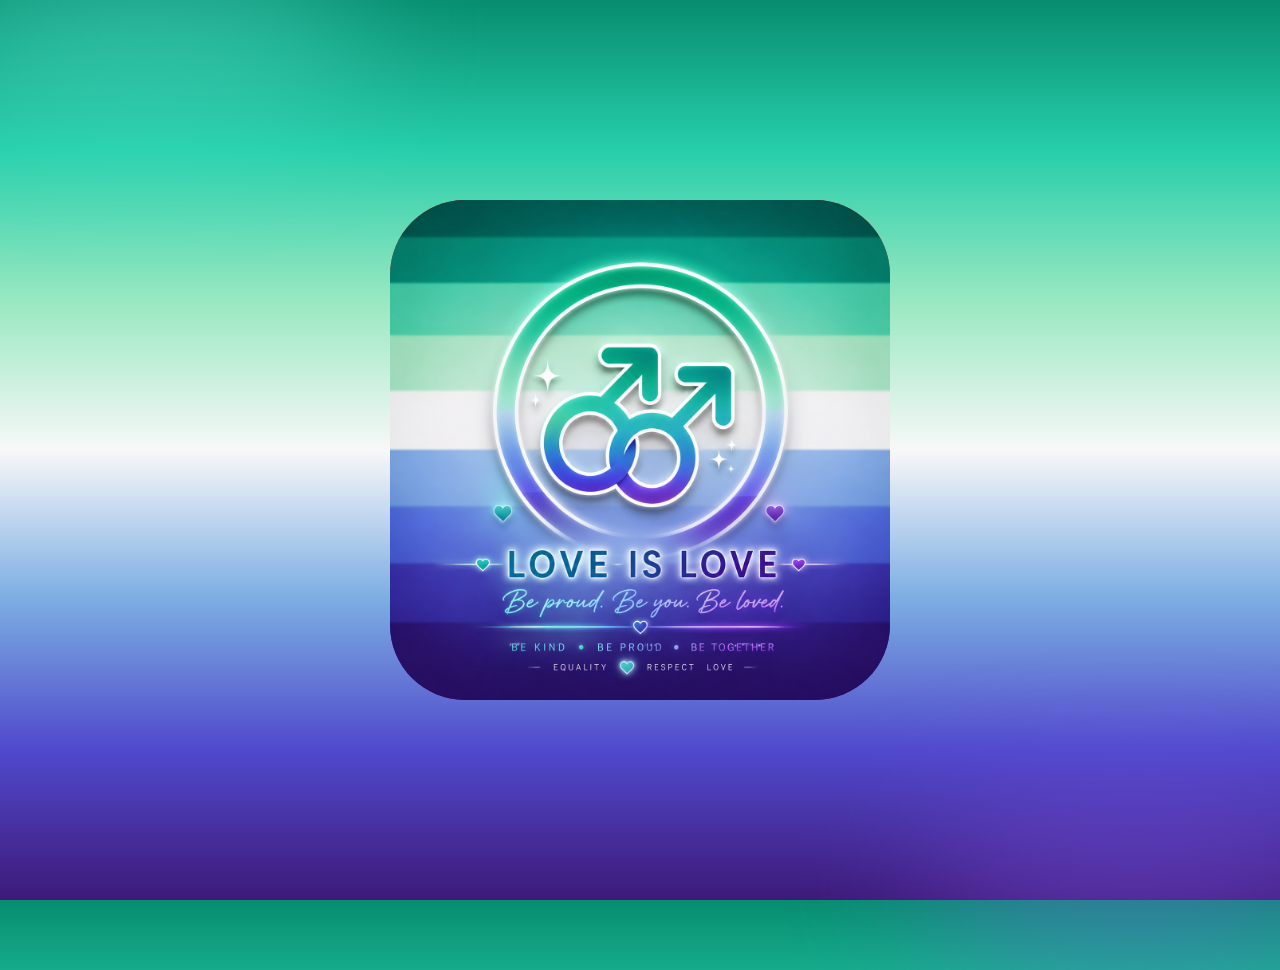
<file: danial.html>
<!DOCTYPE html>
<html lang="en">
<head>
    <meta charset="UTF-8">
    <title>*Gay*</title>
    <link rel="stylesheet" href="css/fontawesome.min.css">
    <link rel="stylesheet" href="css/solid.css">
    <link rel="stylesheet" href="brands.css">
    <link rel="icon" type="image/png" href="Ellipse%201.png">
    <link rel="stylesheet" href="css/style.css">
</head>
<body>
<div id="container">
    <div id="caption-hover">
        <img src="ChatGPT%20Image%20Aug%2020,%202026,%2007_19_38%20PM.png" alt="Love Is Love">
    </div>
    <h1>Love Is Love</h1>
    <h2>Love is not something that needs permission or explanation</h2>
    <p>Being gay is a part of who someone is—not something that makes them less worthy of love or respect.
        Everyone deserves the freedom to be themselves, to love honestly, and to live without fear of judgment.
        Be proud. Be yourself. Love freely 🌈🐈</p>

</div>
</body>
</html>
</file>
<file: css/style.css>
*{
    box-sizing: border-box;
    font-family: "Comic Sans MS", cursive;}

body {
    margin: 0;
    min-height: 100vh;
    background: linear-gradient(
            to bottom,
            #078d70,
            #26ceaa,
            #98e8c1,
            #f8f8f8,
            #7bade2,
            #5049cc,
            #3d1a78
    );
    position: relative;
    overflow: hidden;
}

body::before,
body::after {
    content: "";
    position: absolute;
    width: 450px;
    height: 180px;
    border-radius: 50%;
    filter: blur(70px);
    opacity: .35;
}

body::before {
    background: #6fffe9;
    top: -60px;
    left: -80px;
}

body::after {
    background: #8b5cf6;
    bottom: -70px;
    right: -80px;
}

#container {
    width: 500px;
    min-height: 500px;
    position: absolute;
    top: 50%;
    left: 50%;
    transform: translate(-50%, -50%);
    border-radius: 15%;
    text-align: center;
    background: linear-gradient(
            to bottom,
            #e40303 0%,
            #ff4d4d 12%,
            #ff8c00 25%,
            #ffed00 40%,
            #7ac943 52%,
            #008026 65%,
            #004dff 80%,
            #750787 100%
    );

}
#caption-hover img {
    position: absolute;
    top: 50%;
    left: 50%;
    transform: translate(-50%, -50%);
    width: 100%;
    height: 100%;
    border-radius: 15%;
    transition: all 1.5s;
}
#caption-hover img:hover {
    opacity: 0;
    transition: all 1.5s;
}
#container h1 {
    margin-top: 125px;
}
</file>
<file: css/solid.css>
/*!
 * Font Awesome Free 7.3.1 by @fontawesome - https://fontawesome.com
 * License - https://fontawesome.com/license/free (Icons: CC BY 4.0, Fonts: SIL OFL 1.1, Code: MIT License)
 * Copyright 2026 Fonticons, Inc.
 */
:root, :host {
  --fa-family-classic: 'Font Awesome 7 Free';
  --fa-font-solid: normal 900 1em/1 var(--fa-family-classic);
  /* deprecated: this older custom property will be removed next major release */
  --fa-style-family-classic: var(--fa-family-classic);
}

@font-face {
  font-family: "Font Awesome 7 Free";
  font-style: normal;
  font-weight: 900;
  font-display: block;
  src: url("  ../font-icon/webfonts/fa-brands-400.woff2");
}
.fas {
  --fa-family: var(--fa-family-classic);
  --fa-style: 900;
}

.fa-classic {
  --fa-family: var(--fa-family-classic);
}

.fa-solid {
  --fa-style: 900;
}
</file>
<file: brands.css>
/*!
 * Font Awesome Free 7.3.1 by @fontawesome - https://fontawesome.com
 * License - https://fontawesome.com/license/free (Icons: CC BY 4.0, Fonts: SIL OFL 1.1, Code: MIT License)
 * Copyright 2026 Fonticons, Inc.
 */
:root, :host {
  --fa-family-brands: 'Font Awesome 7 Brands';
  --fa-font-brands: normal 400 1em/1 var(--fa-family-brands);
}

@font-face {
  font-family: "Font Awesome 7 Brands";
  font-style: normal;
  font-weight: 400;
  font-display: block;
  src: url("font-icon/webfonts/fa-brands-400.woff2");
}
.fab,
.fa-brands,
.fa-classic.fa-brands {
  --fa-family: var(--fa-family-brands);
  --fa-style: 400;
}

.fa-firefox-browser {
  --fa: "\e007";
}

.fa-ideal {
  --fa: "\e013";
}

.fa-microblog {
  --fa: "\e01a";
}

.fa-square-pied-piper {
  --fa: "\e01e";
}

.fa-pied-piper-square {
  --fa: "\e01e";
}

.fa-unity {
  --fa: "\e049";
}

.fa-dailymotion {
  --fa: "\e052";
}

.fa-square-instagram {
  --fa: "\e055";
}

.fa-instagram-square {
  --fa: "\e055";
}

.fa-mixer {
  --fa: "\e056";
}

.fa-shopify {
  --fa: "\e057";
}

.fa-deezer {
  --fa: "\e077";
}

.fa-edge-legacy {
  --fa: "\e078";
}

.fa-google-pay {
  --fa: "\e079";
}

.fa-rust {
  --fa: "\e07a";
}

.fa-tiktok {
  --fa: "\e07b";
}

.fa-unsplash {
  --fa: "\e07c";
}

.fa-cloudflare {
  --fa: "\e07d";
}

.fa-guilded {
  --fa: "\e07e";
}

.fa-hive {
  --fa: "\e07f";
}

.fa-42-group {
  --fa: "\e080";
}

.fa-innosoft {
  --fa: "\e080";
}

.fa-instalod {
  --fa: "\e081";
}

.fa-octopus-deploy {
  --fa: "\e082";
}

.fa-perbyte {
  --fa: "\e083";
}

.fa-uncharted {
  --fa: "\e084";
}

.fa-watchman-monitoring {
  --fa: "\e087";
}

.fa-wodu {
  --fa: "\e088";
}

.fa-wirsindhandwerk {
  --fa: "\e2d0";
}

.fa-wsh {
  --fa: "\e2d0";
}

.fa-bots {
  --fa: "\e340";
}

.fa-cmplid {
  --fa: "\e360";
}

.fa-bilibili {
  --fa: "\e3d9";
}

.fa-golang {
  --fa: "\e40f";
}

.fa-pix {
  --fa: "\e43a";
}

.fa-sitrox {
  --fa: "\e44a";
}

.fa-hashnode {
  --fa: "\e499";
}

.fa-meta {
  --fa: "\e49b";
}

.fa-padlet {
  --fa: "\e4a0";
}

.fa-nfc-directional {
  --fa: "\e530";
}

.fa-nfc-symbol {
  --fa: "\e531";
}

.fa-screenpal {
  --fa: "\e570";
}

.fa-space-awesome {
  --fa: "\e5ac";
}

.fa-square-font-awesome {
  --fa: "\e5ad";
}

.fa-square-gitlab {
  --fa: "\e5ae";
}

.fa-gitlab-square {
  --fa: "\e5ae";
}

.fa-odysee {
  --fa: "\e5c6";
}

.fa-stubber {
  --fa: "\e5c7";
}

.fa-debian {
  --fa: "\e60b";
}

.fa-shoelace {
  --fa: "\e60c";
}

.fa-threads {
  --fa: "\e618";
}

.fa-square-threads {
  --fa: "\e619";
}

.fa-square-x-twitter {
  --fa: "\e61a";
}

.fa-x-twitter {
  --fa: "\e61b";
}

.fa-opensuse {
  --fa: "\e62b";
}

.fa-letterboxd {
  --fa: "\e62d";
}

.fa-square-letterboxd {
  --fa: "\e62e";
}

.fa-mintbit {
  --fa: "\e62f";
}

.fa-google-scholar {
  --fa: "\e63b";
}

.fa-brave {
  --fa: "\e63c";
}

.fa-brave-reverse {
  --fa: "\e63d";
}

.fa-pixiv {
  --fa: "\e640";
}

.fa-upwork {
  --fa: "\e641";
}

.fa-webflow {
  --fa: "\e65c";
}

.fa-signal-messenger {
  --fa: "\e663";
}

.fa-bluesky {
  --fa: "\e671";
}

.fa-jxl {
  --fa: "\e67b";
}

.fa-square-upwork {
  --fa: "\e67c";
}

.fa-web-awesome {
  --fa: "\e682";
}

.fa-square-web-awesome {
  --fa: "\e683";
}

.fa-square-web-awesome-stroke {
  --fa: "\e684";
}

.fa-dart-lang {
  --fa: "\e693";
}

.fa-flutter {
  --fa: "\e694";
}

.fa-files-pinwheel {
  --fa: "\e69f";
}

.fa-css {
  --fa: "\e6a2";
}

.fa-square-bluesky {
  --fa: "\e6a3";
}

.fa-openai {
  --fa: "\e7cf";
}

.fa-square-linkedin {
  --fa: "\e7d0";
}

.fa-cash-app {
  --fa: "\e7d4";
}

.fa-disqus {
  --fa: "\e7d5";
}

.fa-eleventy {
  --fa: "\e7d6";
}

.fa-11ty {
  --fa: "\e7d6";
}

.fa-kakao-talk {
  --fa: "\e7d7";
}

.fa-linktree {
  --fa: "\e7d8";
}

.fa-notion {
  --fa: "\e7d9";
}

.fa-pandora {
  --fa: "\e7da";
}

.fa-pixelfed {
  --fa: "\e7db";
}

.fa-tidal {
  --fa: "\e7dc";
}

.fa-vsco {
  --fa: "\e7dd";
}

.fa-w3c {
  --fa: "\e7de";
}

.fa-lumon {
  --fa: "\e7e2";
}

.fa-lumon-drop {
  --fa: "\e7e3";
}

.fa-square-figma {
  --fa: "\e7e4";
}

.fa-tex {
  --fa: "\e7ff";
}

.fa-duolingo {
  --fa: "\e812";
}

.fa-supportnow {
  --fa: "\e833";
}

.fa-tor-browser {
  --fa: "\e838";
}

.fa-typescript {
  --fa: "\e840";
}

.fa-square-deskpro {
  --fa: "\e844";
}

.fa-circle-zulip {
  --fa: "\e851";
}

.fa-julia {
  --fa: "\e852";
}

.fa-zulip {
  --fa: "\e853";
}

.fa-unison {
  --fa: "\e854";
}

.fa-board-game-geek {
  --fa: "\e855";
}

.fa-bgg {
  --fa: "\e855";
}

.fa-ko-fi {
  --fa: "\e856";
}

.fa-kubernetes {
  --fa: "\e857";
}

.fa-postgresql {
  --fa: "\e858";
}

.fa-scaleway {
  --fa: "\e859";
}

.fa-venmo {
  --fa: "\e85a";
}

.fa-venmo-v {
  --fa: "\e85b";
}

.fa-unreal-engine {
  --fa: "\e85c";
}

.fa-globaleaks {
  --fa: "\e85d";
}

.fa-solana {
  --fa: "\e85e";
}

.fa-threema {
  --fa: "\e85f";
}

.fa-forgejo {
  --fa: "\e860";
}

.fa-claude {
  --fa: "\e861";
}

.fa-gitee {
  --fa: "\e863";
}

.fa-xmpp {
  --fa: "\e864";
}

.fa-fediverse {
  --fa: "\e865";
}

.fa-tailwind-css {
  --fa: "\e866";
}

.fa-arch-linux {
  --fa: "\e867";
}

.fa-svelte {
  --fa: "\e868";
}

.fa-hugging-face {
  --fa: "\e869";
}

.fa-leetcode {
  --fa: "\e86a";
}

.fa-openstreetmap {
  --fa: "\e86b";
}

.fa-ultralytics {
  --fa: "\e86d";
}

.fa-ultralytics-hub {
  --fa: "\e86e";
}

.fa-ultralytics-yolo {
  --fa: "\e86f";
}

.fa-obsidian {
  --fa: "\e879";
}

.fa-zoom {
  --fa: "\e87b";
}

.fa-vim {
  --fa: "\e88a";
}

.fa-symfonycasts {
  --fa: "\e8ab";
}

.fa-build-awesome {
  --fa: "\e8ac";
}

.fa-codeberg {
  --fa: "\e8ad";
}

.fa-devpost {
  --fa: "\e8ae";
}

.fa-internet-archive {
  --fa: "\e8b1";
}

.fa-lets-encrypt {
  --fa: "\e8b2";
}

.fa-matrix {
  --fa: "\e8b3";
}

.fa-mattermost {
  --fa: "\e8b4";
}

.fa-nextcloud {
  --fa: "\e8b5";
}

.fa-roblox-creator-studio {
  --fa: "\e8b6";
}

.fa-square-build-awesome-stroke {
  --fa: "\e8b7";
}

.fa-substack {
  --fa: "\e8b8";
}

.fa-tesla {
  --fa: "\e8b9";
}

.fa-xrp {
  --fa: "\e8ba";
}

.fa-xrpl {
  --fa: "\e8bb";
}

.fa-youtube-shorts {
  --fa: "\e8bc";
}

.fa-ror {
  --fa: "\e8bd";
}

.fa-visual-studio {
  --fa: "\e8be";
}

.fa-dolibarr {
  --fa: "\e8bf";
}

.fa-obs-studio {
  --fa: "\e8c0";
}

.fa-storybook {
  --fa: "\e8c1";
}

.fa-a11y-project {
  --fa: "\e8c2";
}

.fa-copilot {
  --fa: "\e8c7";
}

.fa-square-twitter {
  --fa: "\f081";
}

.fa-twitter-square {
  --fa: "\f081";
}

.fa-square-facebook {
  --fa: "\f082";
}

.fa-facebook-square {
  --fa: "\f082";
}

.fa-linkedin {
  --fa: "\f08c";
}

.fa-square-github {
  --fa: "\f092";
}

.fa-github-square {
  --fa: "\f092";
}

.fa-twitter {
  --fa: "\f099";
}

.fa-facebook {
  --fa: "\f09a";
}

.fa-github {
  --fa: "\f09b";
}

.fa-pinterest {
  --fa: "\f0d2";
}

.fa-square-pinterest {
  --fa: "\f0d3";
}

.fa-pinterest-square {
  --fa: "\f0d3";
}

.fa-square-google-plus {
  --fa: "\f0d4";
}

.fa-google-plus-square {
  --fa: "\f0d4";
}

.fa-google-plus-g {
  --fa: "\f0d5";
}

.fa-linkedin-in {
  --fa: "\f0e1";
}

.fa-github-alt {
  --fa: "\f113";
}

.fa-maxcdn {
  --fa: "\f136";
}

.fa-html5 {
  --fa: "\f13b";
}

.fa-css3 {
  --fa: "\f13c";
}

.fa-btc {
  --fa: "\f15a";
}

.fa-youtube {
  --fa: "\f167";
}

.fa-xing {
  --fa: "\f168";
}

.fa-square-xing {
  --fa: "\f169";
}

.fa-xing-square {
  --fa: "\f169";
}

.fa-dropbox {
  --fa: "\f16b";
}

.fa-stack-overflow {
  --fa: "\f16c";
}

.fa-instagram {
  --fa: "\f16d";
}

.fa-flickr {
  --fa: "\f16e";
}

.fa-adn {
  --fa: "\f170";
}

.fa-bitbucket {
  --fa: "\f171";
}

.fa-tumblr {
  --fa: "\f173";
}

.fa-square-tumblr {
  --fa: "\f174";
}

.fa-tumblr-square {
  --fa: "\f174";
}

.fa-apple {
  --fa: "\f179";
}

.fa-windows {
  --fa: "\f17a";
}

.fa-android {
  --fa: "\f17b";
}

.fa-linux {
  --fa: "\f17c";
}

.fa-dribbble {
  --fa: "\f17d";
}

.fa-skype {
  --fa: "\f17e";
}

.fa-foursquare {
  --fa: "\f180";
}

.fa-trello {
  --fa: "\f181";
}

.fa-gratipay {
  --fa: "\f184";
}

.fa-vk {
  --fa: "\f189";
}

.fa-weibo {
  --fa: "\f18a";
}

.fa-renren {
  --fa: "\f18b";
}

.fa-pagelines {
  --fa: "\f18c";
}

.fa-stack-exchange {
  --fa: "\f18d";
}

.fa-square-vimeo {
  --fa: "\f194";
}

.fa-vimeo-square {
  --fa: "\f194";
}

.fa-slack {
  --fa: "\f198";
}

.fa-slack-hash {
  --fa: "\f198";
}

.fa-wordpress {
  --fa: "\f19a";
}

.fa-openid {
  --fa: "\f19b";
}

.fa-yahoo {
  --fa: "\f19e";
}

.fa-google {
  --fa: "\f1a0";
}

.fa-reddit {
  --fa: "\f1a1";
}

.fa-square-reddit {
  --fa: "\f1a2";
}

.fa-reddit-square {
  --fa: "\f1a2";
}

.fa-stumbleupon-circle {
  --fa: "\f1a3";
}

.fa-stumbleupon {
  --fa: "\f1a4";
}

.fa-delicious {
  --fa: "\f1a5";
}

.fa-digg {
  --fa: "\f1a6";
}

.fa-pied-piper-pp {
  --fa: "\f1a7";
}

.fa-pied-piper-alt {
  --fa: "\f1a8";
}

.fa-drupal {
  --fa: "\f1a9";
}

.fa-joomla {
  --fa: "\f1aa";
}

.fa-behance {
  --fa: "\f1b4";
}

.fa-square-behance {
  --fa: "\f1b5";
}

.fa-behance-square {
  --fa: "\f1b5";
}

.fa-steam {
  --fa: "\f1b6";
}

.fa-square-steam {
  --fa: "\f1b7";
}

.fa-steam-square {
  --fa: "\f1b7";
}

.fa-spotify {
  --fa: "\f1bc";
}

.fa-deviantart {
  --fa: "\f1bd";
}

.fa-soundcloud {
  --fa: "\f1be";
}

.fa-vine {
  --fa: "\f1ca";
}

.fa-codepen {
  --fa: "\f1cb";
}

.fa-jsfiddle {
  --fa: "\f1cc";
}

.fa-rebel {
  --fa: "\f1d0";
}

.fa-empire {
  --fa: "\f1d1";
}

.fa-square-git {
  --fa: "\f1d2";
}

.fa-git-square {
  --fa: "\f1d2";
}

.fa-git {
  --fa: "\f1d3";
}

.fa-hacker-news {
  --fa: "\f1d4";
}

.fa-tencent-weibo {
  --fa: "\f1d5";
}

.fa-qq {
  --fa: "\f1d6";
}

.fa-weixin {
  --fa: "\f1d7";
}

.fa-slideshare {
  --fa: "\f1e7";
}

.fa-twitch {
  --fa: "\f1e8";
}

.fa-yelp {
  --fa: "\f1e9";
}

.fa-paypal {
  --fa: "\f1ed";
}

.fa-google-wallet {
  --fa: "\f1ee";
}

.fa-cc-visa {
  --fa: "\f1f0";
}

.fa-cc-mastercard {
  --fa: "\f1f1";
}

.fa-cc-discover {
  --fa: "\f1f2";
}

.fa-cc-amex {
  --fa: "\f1f3";
}

.fa-cc-paypal {
  --fa: "\f1f4";
}

.fa-cc-stripe {
  --fa: "\f1f5";
}

.fa-lastfm {
  --fa: "\f202";
}

.fa-square-lastfm {
  --fa: "\f203";
}

.fa-lastfm-square {
  --fa: "\f203";
}

.fa-ioxhost {
  --fa: "\f208";
}

.fa-angellist {
  --fa: "\f209";
}

.fa-buysellads {
  --fa: "\f20d";
}

.fa-connectdevelop {
  --fa: "\f20e";
}

.fa-dashcube {
  --fa: "\f210";
}

.fa-forumbee {
  --fa: "\f211";
}

.fa-leanpub {
  --fa: "\f212";
}

.fa-sellsy {
  --fa: "\f213";
}

.fa-shirtsinbulk {
  --fa: "\f214";
}

.fa-simplybuilt {
  --fa: "\f215";
}

.fa-skyatlas {
  --fa: "\f216";
}

.fa-pinterest-p {
  --fa: "\f231";
}

.fa-whatsapp {
  --fa: "\f232";
}

.fa-viacoin {
  --fa: "\f237";
}

.fa-medium {
  --fa: "\f23a";
}

.fa-medium-m {
  --fa: "\f23a";
}

.fa-y-combinator {
  --fa: "\f23b";
}

.fa-optin-monster {
  --fa: "\f23c";
}

.fa-opencart {
  --fa: "\f23d";
}

.fa-expeditedssl {
  --fa: "\f23e";
}

.fa-cc-jcb {
  --fa: "\f24b";
}

.fa-cc-diners-club {
  --fa: "\f24c";
}

.fa-creative-commons {
  --fa: "\f25e";
}

.fa-gg {
  --fa: "\f260";
}

.fa-gg-circle {
  --fa: "\f261";
}

.fa-odnoklassniki {
  --fa: "\f263";
}

.fa-square-odnoklassniki {
  --fa: "\f264";
}

.fa-odnoklassniki-square {
  --fa: "\f264";
}

.fa-get-pocket {
  --fa: "\f265";
}

.fa-wikipedia-w {
  --fa: "\f266";
}

.fa-safari {
  --fa: "\f267";
}

.fa-chrome {
  --fa: "\f268";
}

.fa-firefox {
  --fa: "\f269";
}

.fa-opera {
  --fa: "\f26a";
}

.fa-internet-explorer {
  --fa: "\f26b";
}

.fa-contao {
  --fa: "\f26d";
}

.fa-500px {
  --fa: "\f26e";
}

.fa-amazon {
  --fa: "\f270";
}

.fa-houzz {
  --fa: "\f27c";
}

.fa-vimeo-v {
  --fa: "\f27d";
}

.fa-black-tie {
  --fa: "\f27e";
}

.fa-fonticons {
  --fa: "\f280";
}

.fa-reddit-alien {
  --fa: "\f281";
}

.fa-edge {
  --fa: "\f282";
}

.fa-codiepie {
  --fa: "\f284";
}

.fa-modx {
  --fa: "\f285";
}

.fa-fort-awesome {
  --fa: "\f286";
}

.fa-usb {
  --fa: "\f287";
}

.fa-product-hunt {
  --fa: "\f288";
}

.fa-mixcloud {
  --fa: "\f289";
}

.fa-scribd {
  --fa: "\f28a";
}

.fa-bluetooth {
  --fa: "\f293";
}

.fa-bluetooth-b {
  --fa: "\f294";
}

.fa-gitlab {
  --fa: "\f296";
}

.fa-wpbeginner {
  --fa: "\f297";
}

.fa-wpforms {
  --fa: "\f298";
}

.fa-envira {
  --fa: "\f299";
}

.fa-glide {
  --fa: "\f2a5";
}

.fa-glide-g {
  --fa: "\f2a6";
}

.fa-viadeo {
  --fa: "\f2a9";
}

.fa-square-viadeo {
  --fa: "\f2aa";
}

.fa-viadeo-square {
  --fa: "\f2aa";
}

.fa-snapchat {
  --fa: "\f2ab";
}

.fa-snapchat-ghost {
  --fa: "\f2ab";
}

.fa-square-snapchat {
  --fa: "\f2ad";
}

.fa-snapchat-square {
  --fa: "\f2ad";
}

.fa-pied-piper {
  --fa: "\f2ae";
}

.fa-first-order {
  --fa: "\f2b0";
}

.fa-yoast {
  --fa: "\f2b1";
}

.fa-themeisle {
  --fa: "\f2b2";
}

.fa-google-plus {
  --fa: "\f2b3";
}

.fa-font-awesome {
  --fa: "\f2b4";
}

.fa-font-awesome-flag {
  --fa: "\f2b4";
}

.fa-font-awesome-logo-full {
  --fa: "\f2b4";
}

.fa-linode {
  --fa: "\f2b8";
}

.fa-quora {
  --fa: "\f2c4";
}

.fa-free-code-camp {
  --fa: "\f2c5";
}

.fa-telegram {
  --fa: "\f2c6";
}

.fa-telegram-plane {
  --fa: "\f2c6";
}

.fa-bandcamp {
  --fa: "\f2d5";
}

.fa-grav {
  --fa: "\f2d6";
}

.fa-etsy {
  --fa: "\f2d7";
}

.fa-imdb {
  --fa: "\f2d8";
}

.fa-ravelry {
  --fa: "\f2d9";
}

.fa-sellcast {
  --fa: "\f2da";
}

.fa-superpowers {
  --fa: "\f2dd";
}

.fa-wpexplorer {
  --fa: "\f2de";
}

.fa-meetup {
  --fa: "\f2e0";
}

.fa-square-font-awesome-stroke {
  --fa: "\f35c";
}

.fa-font-awesome-alt {
  --fa: "\f35c";
}

.fa-accessible-icon {
  --fa: "\f368";
}

.fa-accusoft {
  --fa: "\f369";
}

.fa-adversal {
  --fa: "\f36a";
}

.fa-affiliatetheme {
  --fa: "\f36b";
}

.fa-algolia {
  --fa: "\f36c";
}

.fa-amilia {
  --fa: "\f36d";
}

.fa-angrycreative {
  --fa: "\f36e";
}

.fa-app-store {
  --fa: "\f36f";
}

.fa-app-store-ios {
  --fa: "\f370";
}

.fa-apper {
  --fa: "\f371";
}

.fa-asymmetrik {
  --fa: "\f372";
}

.fa-audible {
  --fa: "\f373";
}

.fa-avianex {
  --fa: "\f374";
}

.fa-aws {
  --fa: "\f375";
}

.fa-bimobject {
  --fa: "\f378";
}

.fa-bitcoin {
  --fa: "\f379";
}

.fa-bity {
  --fa: "\f37a";
}

.fa-blackberry {
  --fa: "\f37b";
}

.fa-blogger {
  --fa: "\f37c";
}

.fa-blogger-b {
  --fa: "\f37d";
}

.fa-buromobelexperte {
  --fa: "\f37f";
}

.fa-centercode {
  --fa: "\f380";
}

.fa-cloudscale {
  --fa: "\f383";
}

.fa-cloudsmith {
  --fa: "\f384";
}

.fa-cloudversify {
  --fa: "\f385";
}

.fa-cpanel {
  --fa: "\f388";
}

.fa-css3-alt {
  --fa: "\f38b";
}

.fa-cuttlefish {
  --fa: "\f38c";
}

.fa-d-and-d {
  --fa: "\f38d";
}

.fa-deploydog {
  --fa: "\f38e";
}

.fa-deskpro {
  --fa: "\f38f";
}

.fa-digital-ocean {
  --fa: "\f391";
}

.fa-discord {
  --fa: "\f392";
}

.fa-discourse {
  --fa: "\f393";
}

.fa-dochub {
  --fa: "\f394";
}

.fa-docker {
  --fa: "\f395";
}

.fa-draft2digital {
  --fa: "\f396";
}

.fa-square-dribbble {
  --fa: "\f397";
}

.fa-dribbble-square {
  --fa: "\f397";
}

.fa-dyalog {
  --fa: "\f399";
}

.fa-earlybirds {
  --fa: "\f39a";
}

.fa-erlang {
  --fa: "\f39d";
}

.fa-facebook-f {
  --fa: "\f39e";
}

.fa-facebook-messenger {
  --fa: "\f39f";
}

.fa-firstdraft {
  --fa: "\f3a1";
}

.fa-fonticons-fi {
  --fa: "\f3a2";
}

.fa-fort-awesome-alt {
  --fa: "\f3a3";
}

.fa-freebsd {
  --fa: "\f3a4";
}

.fa-gitkraken {
  --fa: "\f3a6";
}

.fa-gofore {
  --fa: "\f3a7";
}

.fa-goodreads {
  --fa: "\f3a8";
}

.fa-goodreads-g {
  --fa: "\f3a9";
}

.fa-google-drive {
  --fa: "\f3aa";
}

.fa-google-play {
  --fa: "\f3ab";
}

.fa-gripfire {
  --fa: "\f3ac";
}

.fa-grunt {
  --fa: "\f3ad";
}

.fa-gulp {
  --fa: "\f3ae";
}

.fa-square-hacker-news {
  --fa: "\f3af";
}

.fa-hacker-news-square {
  --fa: "\f3af";
}

.fa-hire-a-helper {
  --fa: "\f3b0";
}

.fa-hotjar {
  --fa: "\f3b1";
}

.fa-hubspot {
  --fa: "\f3b2";
}

.fa-itunes {
  --fa: "\f3b4";
}

.fa-itunes-note {
  --fa: "\f3b5";
}

.fa-jenkins {
  --fa: "\f3b6";
}

.fa-joget {
  --fa: "\f3b7";
}

.fa-js {
  --fa: "\f3b8";
}

.fa-square-js {
  --fa: "\f3b9";
}

.fa-js-square {
  --fa: "\f3b9";
}

.fa-keycdn {
  --fa: "\f3ba";
}

.fa-kickstarter {
  --fa: "\f3bb";
}

.fa-square-kickstarter {
  --fa: "\f3bb";
}

.fa-kickstarter-k {
  --fa: "\f3bc";
}

.fa-laravel {
  --fa: "\f3bd";
}

.fa-line {
  --fa: "\f3c0";
}

.fa-lyft {
  --fa: "\f3c3";
}

.fa-magento {
  --fa: "\f3c4";
}

.fa-medapps {
  --fa: "\f3c6";
}

.fa-medrt {
  --fa: "\f3c8";
}

.fa-microsoft {
  --fa: "\f3ca";
}

.fa-mix {
  --fa: "\f3cb";
}

.fa-mizuni {
  --fa: "\f3cc";
}

.fa-monero {
  --fa: "\f3d0";
}

.fa-napster {
  --fa: "\f3d2";
}

.fa-node-js {
  --fa: "\f3d3";
}

.fa-npm {
  --fa: "\f3d4";
}

.fa-ns8 {
  --fa: "\f3d5";
}

.fa-nutritionix {
  --fa: "\f3d6";
}

.fa-page4 {
  --fa: "\f3d7";
}

.fa-palfed {
  --fa: "\f3d8";
}

.fa-patreon {
  --fa: "\f3d9";
}

.fa-periscope {
  --fa: "\f3da";
}

.fa-phabricator {
  --fa: "\f3db";
}

.fa-phoenix-framework {
  --fa: "\f3dc";
}

.fa-playstation {
  --fa: "\f3df";
}

.fa-pushed {
  --fa: "\f3e1";
}

.fa-python {
  --fa: "\f3e2";
}

.fa-red-river {
  --fa: "\f3e3";
}

.fa-wpressr {
  --fa: "\f3e4";
}

.fa-rendact {
  --fa: "\f3e4";
}

.fa-replyd {
  --fa: "\f3e6";
}

.fa-resolving {
  --fa: "\f3e7";
}

.fa-rocketchat {
  --fa: "\f3e8";
}

.fa-rockrms {
  --fa: "\f3e9";
}

.fa-schlix {
  --fa: "\f3ea";
}

.fa-searchengin {
  --fa: "\f3eb";
}

.fa-servicestack {
  --fa: "\f3ec";
}

.fa-sistrix {
  --fa: "\f3ee";
}

.fa-speakap {
  --fa: "\f3f3";
}

.fa-staylinked {
  --fa: "\f3f5";
}

.fa-steam-symbol {
  --fa: "\f3f6";
}

.fa-sticker-mule {
  --fa: "\f3f7";
}

.fa-studiovinari {
  --fa: "\f3f8";
}

.fa-supple {
  --fa: "\f3f9";
}

.fa-uber {
  --fa: "\f402";
}

.fa-uikit {
  --fa: "\f403";
}

.fa-uniregistry {
  --fa: "\f404";
}

.fa-untappd {
  --fa: "\f405";
}

.fa-ussunnah {
  --fa: "\f407";
}

.fa-vaadin {
  --fa: "\f408";
}

.fa-viber {
  --fa: "\f409";
}

.fa-vimeo {
  --fa: "\f40a";
}

.fa-vnv {
  --fa: "\f40b";
}

.fa-square-whatsapp {
  --fa: "\f40c";
}

.fa-whatsapp-square {
  --fa: "\f40c";
}

.fa-whmcs {
  --fa: "\f40d";
}

.fa-wordpress-simple {
  --fa: "\f411";
}

.fa-xbox {
  --fa: "\f412";
}

.fa-yandex {
  --fa: "\f413";
}

.fa-yandex-international {
  --fa: "\f414";
}

.fa-apple-pay {
  --fa: "\f415";
}

.fa-cc-apple-pay {
  --fa: "\f416";
}

.fa-fly {
  --fa: "\f417";
}

.fa-node {
  --fa: "\f419";
}

.fa-osi {
  --fa: "\f41a";
}

.fa-react {
  --fa: "\f41b";
}

.fa-autoprefixer {
  --fa: "\f41c";
}

.fa-less {
  --fa: "\f41d";
}

.fa-sass {
  --fa: "\f41e";
}

.fa-vuejs {
  --fa: "\f41f";
}

.fa-angular {
  --fa: "\f420";
}

.fa-aviato {
  --fa: "\f421";
}

.fa-ember {
  --fa: "\f423";
}

.fa-gitter {
  --fa: "\f426";
}

.fa-hooli {
  --fa: "\f427";
}

.fa-strava {
  --fa: "\f428";
}

.fa-stripe {
  --fa: "\f429";
}

.fa-stripe-s {
  --fa: "\f42a";
}

.fa-typo3 {
  --fa: "\f42b";
}

.fa-amazon-pay {
  --fa: "\f42c";
}

.fa-cc-amazon-pay {
  --fa: "\f42d";
}

.fa-ethereum {
  --fa: "\f42e";
}

.fa-korvue {
  --fa: "\f42f";
}

.fa-elementor {
  --fa: "\f430";
}

.fa-square-youtube {
  --fa: "\f431";
}

.fa-youtube-square {
  --fa: "\f431";
}

.fa-flipboard {
  --fa: "\f44d";
}

.fa-hips {
  --fa: "\f452";
}

.fa-php {
  --fa: "\f457";
}

.fa-quinscape {
  --fa: "\f459";
}

.fa-readme {
  --fa: "\f4d5";
}

.fa-java {
  --fa: "\f4e4";
}

.fa-pied-piper-hat {
  --fa: "\f4e5";
}

.fa-creative-commons-by {
  --fa: "\f4e7";
}

.fa-creative-commons-nc {
  --fa: "\f4e8";
}

.fa-creative-commons-nc-eu {
  --fa: "\f4e9";
}

.fa-creative-commons-nc-jp {
  --fa: "\f4ea";
}

.fa-creative-commons-nd {
  --fa: "\f4eb";
}

.fa-creative-commons-pd {
  --fa: "\f4ec";
}

.fa-creative-commons-pd-alt {
  --fa: "\f4ed";
}

.fa-creative-commons-remix {
  --fa: "\f4ee";
}

.fa-creative-commons-sa {
  --fa: "\f4ef";
}

.fa-creative-commons-sampling {
  --fa: "\f4f0";
}

.fa-creative-commons-sampling-plus {
  --fa: "\f4f1";
}

.fa-creative-commons-share {
  --fa: "\f4f2";
}

.fa-creative-commons-zero {
  --fa: "\f4f3";
}

.fa-ebay {
  --fa: "\f4f4";
}

.fa-keybase {
  --fa: "\f4f5";
}

.fa-mastodon {
  --fa: "\f4f6";
}

.fa-r-project {
  --fa: "\f4f7";
}

.fa-researchgate {
  --fa: "\f4f8";
}

.fa-teamspeak {
  --fa: "\f4f9";
}

.fa-first-order-alt {
  --fa: "\f50a";
}

.fa-fulcrum {
  --fa: "\f50b";
}

.fa-galactic-republic {
  --fa: "\f50c";
}

.fa-galactic-senate {
  --fa: "\f50d";
}

.fa-jedi-order {
  --fa: "\f50e";
}

.fa-mandalorian {
  --fa: "\f50f";
}

.fa-old-republic {
  --fa: "\f510";
}

.fa-phoenix-squadron {
  --fa: "\f511";
}

.fa-sith {
  --fa: "\f512";
}

.fa-trade-federation {
  --fa: "\f513";
}

.fa-wolf-pack-battalion {
  --fa: "\f514";
}

.fa-hornbill {
  --fa: "\f592";
}

.fa-mailchimp {
  --fa: "\f59e";
}

.fa-megaport {
  --fa: "\f5a3";
}

.fa-nimblr {
  --fa: "\f5a8";
}

.fa-rev {
  --fa: "\f5b2";
}

.fa-shopware {
  --fa: "\f5b5";
}

.fa-squarespace {
  --fa: "\f5be";
}

.fa-themeco {
  --fa: "\f5c6";
}

.fa-weebly {
  --fa: "\f5cc";
}

.fa-wix {
  --fa: "\f5cf";
}

.fa-ello {
  --fa: "\f5f1";
}

.fa-hackerrank {
  --fa: "\f5f7";
}

.fa-kaggle {
  --fa: "\f5fa";
}

.fa-markdown {
  --fa: "\f60f";
}

.fa-neos {
  --fa: "\f612";
}

.fa-zhihu {
  --fa: "\f63f";
}

.fa-alipay {
  --fa: "\f642";
}

.fa-the-red-yeti {
  --fa: "\f69d";
}

.fa-critical-role {
  --fa: "\f6c9";
}

.fa-d-and-d-beyond {
  --fa: "\f6ca";
}

.fa-dev {
  --fa: "\f6cc";
}

.fa-fantasy-flight-games {
  --fa: "\f6dc";
}

.fa-wizards-of-the-coast {
  --fa: "\f730";
}

.fa-think-peaks {
  --fa: "\f731";
}

.fa-reacteurope {
  --fa: "\f75d";
}

.fa-artstation {
  --fa: "\f77a";
}

.fa-atlassian {
  --fa: "\f77b";
}

.fa-canadian-maple-leaf {
  --fa: "\f785";
}

.fa-centos {
  --fa: "\f789";
}

.fa-confluence {
  --fa: "\f78d";
}

.fa-dhl {
  --fa: "\f790";
}

.fa-diaspora {
  --fa: "\f791";
}

.fa-fedex {
  --fa: "\f797";
}

.fa-fedora {
  --fa: "\f798";
}

.fa-figma {
  --fa: "\f799";
}

.fa-intercom {
  --fa: "\f7af";
}

.fa-invision {
  --fa: "\f7b0";
}

.fa-jira {
  --fa: "\f7b1";
}

.fa-mendeley {
  --fa: "\f7b3";
}

.fa-raspberry-pi {
  --fa: "\f7bb";
}

.fa-redhat {
  --fa: "\f7bc";
}

.fa-sketch {
  --fa: "\f7c6";
}

.fa-sourcetree {
  --fa: "\f7d3";
}

.fa-suse {
  --fa: "\f7d6";
}

.fa-ubuntu {
  --fa: "\f7df";
}

.fa-ups {
  --fa: "\f7e0";
}

.fa-usps {
  --fa: "\f7e1";
}

.fa-yarn {
  --fa: "\f7e3";
}

.fa-airbnb {
  --fa: "\f834";
}

.fa-battle-net {
  --fa: "\f835";
}

.fa-bootstrap {
  --fa: "\f836";
}

.fa-buffer {
  --fa: "\f837";
}

.fa-chromecast {
  --fa: "\f838";
}

.fa-evernote {
  --fa: "\f839";
}

.fa-itch-io {
  --fa: "\f83a";
}

.fa-salesforce {
  --fa: "\f83b";
}

.fa-speaker-deck {
  --fa: "\f83c";
}

.fa-symfony {
  --fa: "\f83d";
}

.fa-waze {
  --fa: "\f83f";
}

.fa-yammer {
  --fa: "\f840";
}

.fa-git-alt {
  --fa: "\f841";
}

.fa-stackpath {
  --fa: "\f842";
}

.fa-cotton-bureau {
  --fa: "\f89e";
}

.fa-buy-n-large {
  --fa: "\f8a6";
}

.fa-mdb {
  --fa: "\f8ca";
}

.fa-orcid {
  --fa: "\f8d2";
}

.fa-swift {
  --fa: "\f8e1";
}

.fa-umbraco {
  --fa: "\f8e8";
}
</file>
